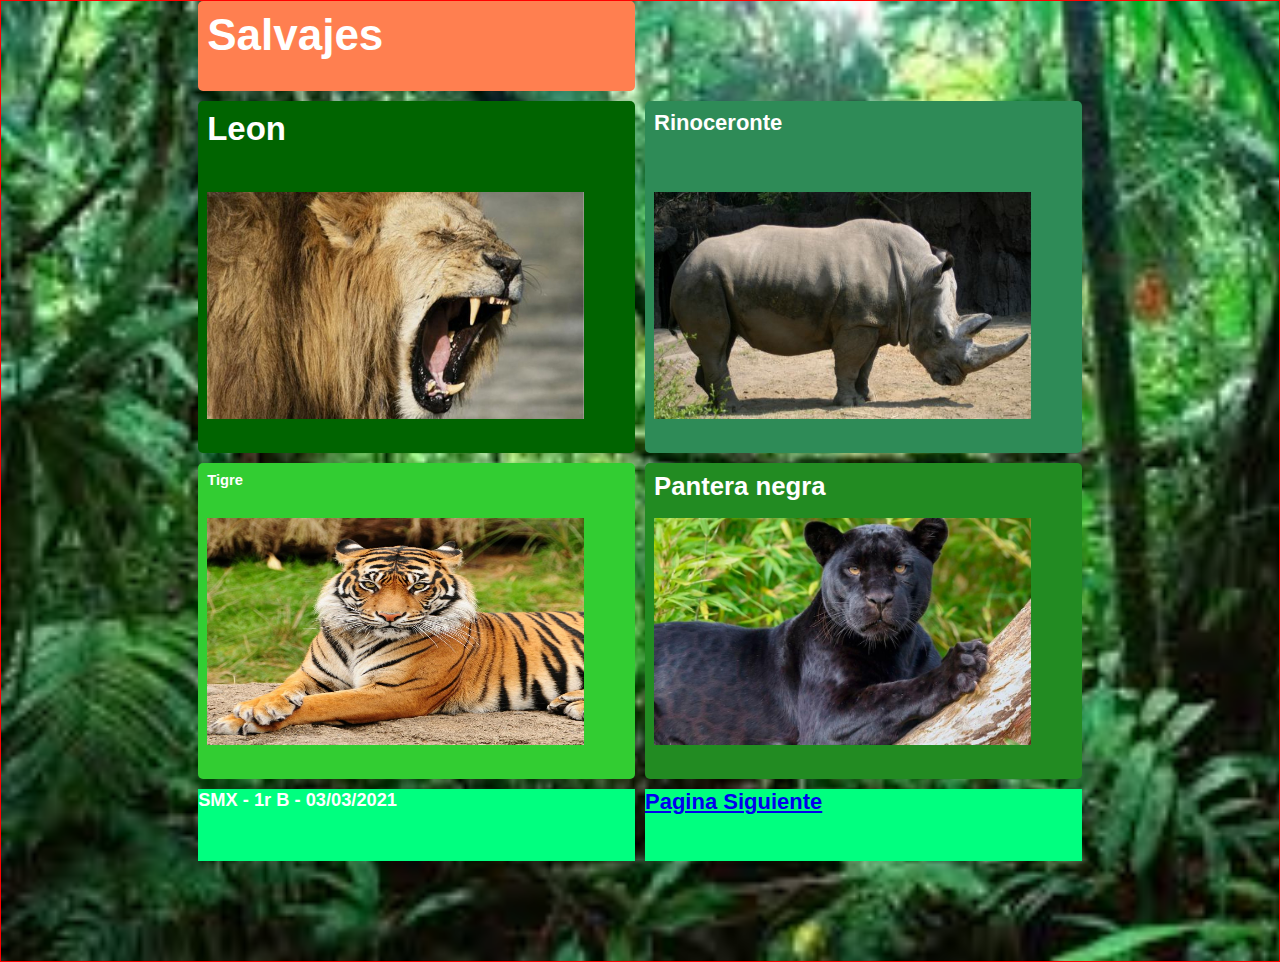
<file: index.html>
<!DOCTYPE html>
<html lang="es" dir="ltr">
  <head>
    <meta charset="utf-8">
    <title>Los 4 animales mas peligoroso </title>
    <link rel="stylesheet" href="css/main.css">
  </head>
  <body>

    <div id="pages">

        <header class="cabecera">
          <h1>Salvajes</h1>
        </header>

        <div class="texto1">
          <h2>Leon</h2>
        </div>

        <div class="imagen1">
          <img src="img/2.jpg" class="Leon">
        </div>

        <div class="texto2">
          <h6>Tigre</h6>
        </div>

        <div class="imagen2">
          <img src="img/3.png" class="Tigre"> </a>
        </div>

        <div class="texto3">
          <h3>Pantera negra</h3>
        </div>

        <div class="imagen3">
          <img src="img/1.jpg" class="pantera negra">
        </div>

        <div class="texto4">
          <h4>Rinoceronte</h4>
        </div>

        <div class="imagen4">
          <img src="img/69.png" class="rinoceronte">
        </div>

        <footer class="pie">
        <h5>SMX - 1r B - 03/03/2021</h5>
        </footer>
        <div class="pie2">
           <a href="tigre.html"><h4>Pagina Siguiente</h4>
        </div>
    </div>
  </body>
</html>
</file>
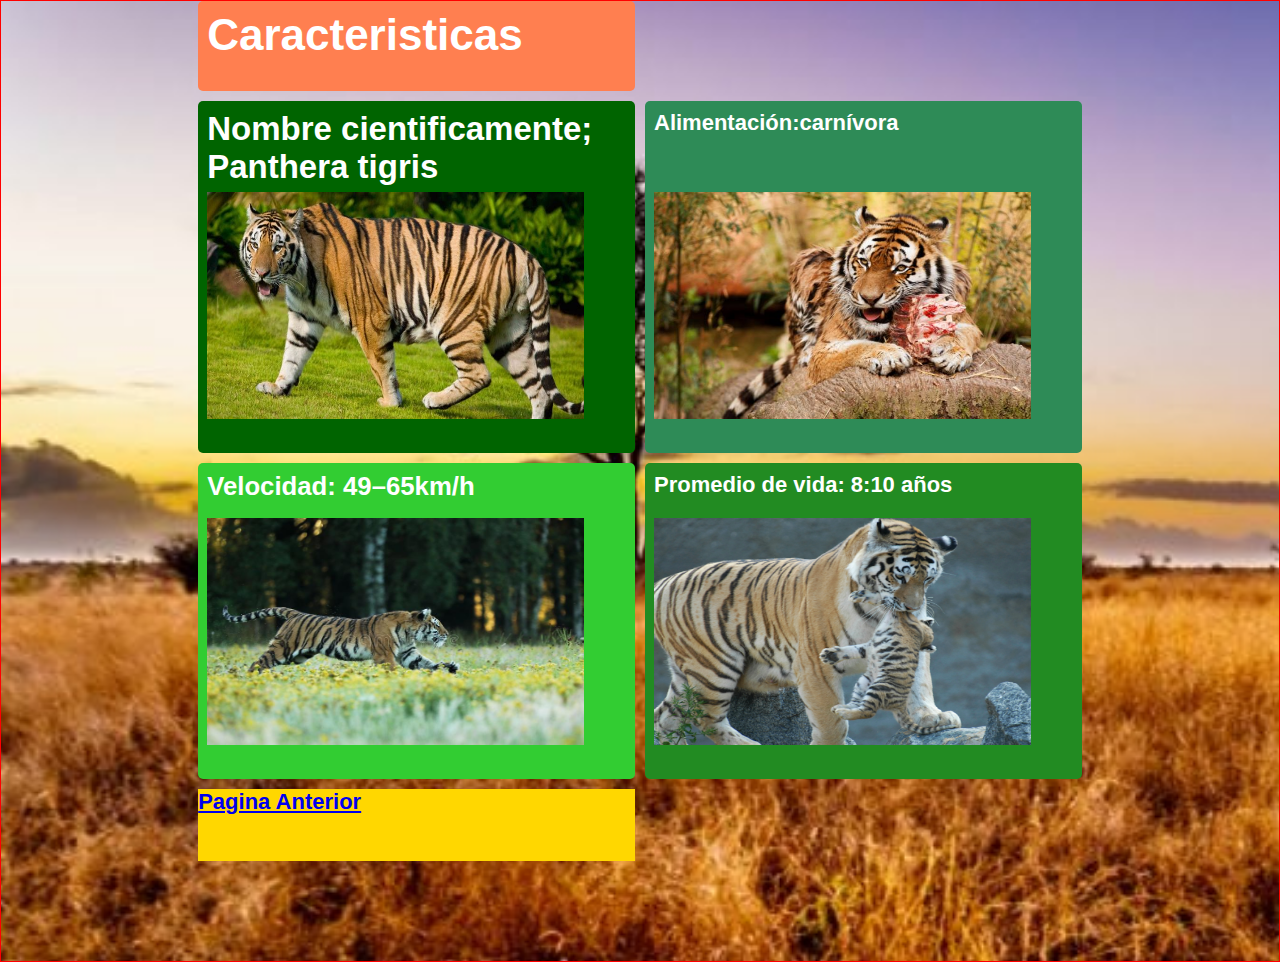
<file: tigre.html>
<!DOCTYPE html>
<html lang="es" dir="ltr">
  <head>
    <meta charset="utf-8">
    <title>Display_grid</title>
    <link rel="stylesheet" href="css/22.css">
  </head>
  <body>

    <div id="container">
        <header class="cabecera">
          <h1>Caracteristicas</h1>
        </header>
        <div class="omar1">
          <h2>Nombre cientificamente; Panthera tigris</h2>
        </div>

        <div class="imagen1">
          <img src="img/23.jpg" alt="tigre">
          </div>

          <div class="omar2">
            <h3>Velocidad: 49–65km/h</h3>
          </div>

          <div class="imagen2">
            <img src="img/34.png" alt="tigre">
          </div>

             <div class="omar3">
              <h4>Promedio de vida: 8:10 años</h4>
             </div>

             <div class="imagen3">
              <img src="img/45.png" alt="tigre">
             </div>

            <div class="omar4">
              <h4>Alimentación:carnívora</h4>
            </div>

           <div class="imagen4">
              <img src="img/ca.png" alt="tigre">
          </div>

          <div class="pie">
             <a href="index.html"><h4>Pagina Anterior</h4>
          </div>
          
        </footer>
    </div>
  </body>
</html>
</file>
<file: css/main.css>
*{
  margin:0;
  padding:0;
}

body{
  font-family: 'Ubuntu', sans-serif;
  background-color: #EFEFEF;
  color:white;
  font-size: 22px;
  background-image: url("../img/as.jpeg");
  background-size: cover;
}

#pages{
  display:grid;
  border: 1px solid red;
  grid-template-columns: 3.75fr 8.75fr 8.75fr 3.75fr;
  grid-template-rows: 10vh 8vh 30vh 4vh 30vh 8vh 10vh;
  grid-column-gap: 10px;
  grid-row-gap: 10px;
}

#pages .cabecera{
  padding: 9px;
  background-color:#FF7F50;
  border-radius: 5px;
  grid-column:  2/3;
  grid-row: 1/2;
}

#pages .texto1{
  padding: 9px;
  background-color:#006400;
  border-radius: 5px;
  grid-column: 2/3;
  grid-row: 4/2;
}

#pages .imagen1{
  padding: 9px;
  background-color:#0000;
  border-radius: 5px;
  grid-column: 2/3;
  grid-row: 3/3;
}

#pages .texto2{
  padding: 9px;
  background-color:#32CD32;
  border-radius: 5px;
  grid-column: 2/3;
  grid-row: 6/4;
}

#pages .imagen2{
  padding: 9px;
  background-color:#0000;
  border-radius: 5px;
  grid-column: 2/3;
  grid-row: 5/6;
}

#pages .texto3{
  padding: 9px;
  background-color:#228B22;
  border-radius: 5px;
  grid-column: 3/4;
  grid-row: 6/4;
}

#pages .imagen3{
  padding: 9px;
  background-color:#0000;
  border-radius: 5px;
  grid-column: 3/3;
  grid-row: 5/6;
}

#pages .texto4{
  padding: 9px;
  background-color:#2E8B57;
  border-radius: 5px;
  grid-column: 3/4;
  grid-row: 2/4;
}

#pages .imagen4{
  padding: 9px;
  background-color:#0000;
  border-radius: 5px;
  grid-column: 3/3;
  grid-row: 3/4;
}
#pages .pie{
  background-color:#00FF7F;
  grid-column: 2/3;
  grid-row: 7/6;
}
#pages .pie2{
  background-color:#00FF7F;
  grid-column: 3/4;
  grid-row: 7/6;
}

#pages .imagen1 img{
  width: 90%;
  height: 90%;
}
#pages .imagen2 img{
  width: 90%;
  height: 90%;
}
#pages .imagen3 img{
  width: 90%;
  height: 90%;
}
#pages .imagen4 img{
  width: 90%;
  height: 90%;
}
</file>
<file: css/22.css>
*{
  margin:0;
  padding:0;
}

body{
  font-family: 'Ubuntu', sans-serif;
  background-color: #EFEFEF;
  color:white;
  font-size: 22px;
  background-image: url("../img/sb.jpg");
  background-size: cover;
}

#container{
  display:grid;
  border: 1px solid red;
  grid-template-columns: 3.75fr 8.75fr 8.75fr 3.75fr;
  grid-template-rows: 10vh 8vh 30vh 4vh 30vh 8vh 10vh;
  grid-column-gap: 10px;
  grid-row-gap: 10px;
}

#container .cabecera{
  padding: 9px;
  background-color:#FF7F50;
  border-radius: 5px;
  grid-column:  2/3;
  grid-row: 1/2;
}

#container .omar1{
  padding: 9px;
  background-color:#006400;
  border-radius: 5px;
  grid-column: 2/2;
  grid-row: 4/2;
}

#container .imagen1{
  padding: 9px;
  background-color:#0000;
  border-radius: 5px;
  grid-column: 2/3;
  grid-row: 3/3;
}

#container .omar2{
  padding: 9px;
  background-color:#32CD32;
  border-radius: 5px;
  grid-column: 2/3;
  grid-row: 6/4;
}

#container .imagen2{
  padding: 9px;
  background-color:#0000;
  border-radius: 5px;
  grid-column: 2/3;
  grid-row: 5/6;
}

#container .omar3{
  padding: 9px;
  background-color:#228B22;
  border-radius: 5px;
  grid-column: 3/4;
  grid-row: 6/4;
}

#container .imagen3{
  padding: 9px;
  background-color:#0000;
  border-radius: 5px;
  grid-column: 3/3;
  grid-row: 5/6;
}

#container .omar4{
  padding: 9px;
  background-color:#2E8B57;
  border-radius: 5px;
  grid-column: 3/4;
  grid-row: 2/4;
}

#container .imagen4{
  padding: 9px;
  background-color:#0000;
  border-radius: 5px;
  grid-column: 3/3;
  grid-row: 3/4;
}
#container .pie{
  background-color:#FFD700;
  grid-column: 2/3;
  grid-row: 7/6;
}

#container .imagen1 img{
  width: 90%;
  height: 90%;
}
#container .imagen2 img{
  width: 90%;
  height: 90%;
}
#container .imagen3 img{
  width: 90%;
  height: 90%;
}
#container .imagen4 img{
  width: 90%;
  height: 90%;
}
</file>
